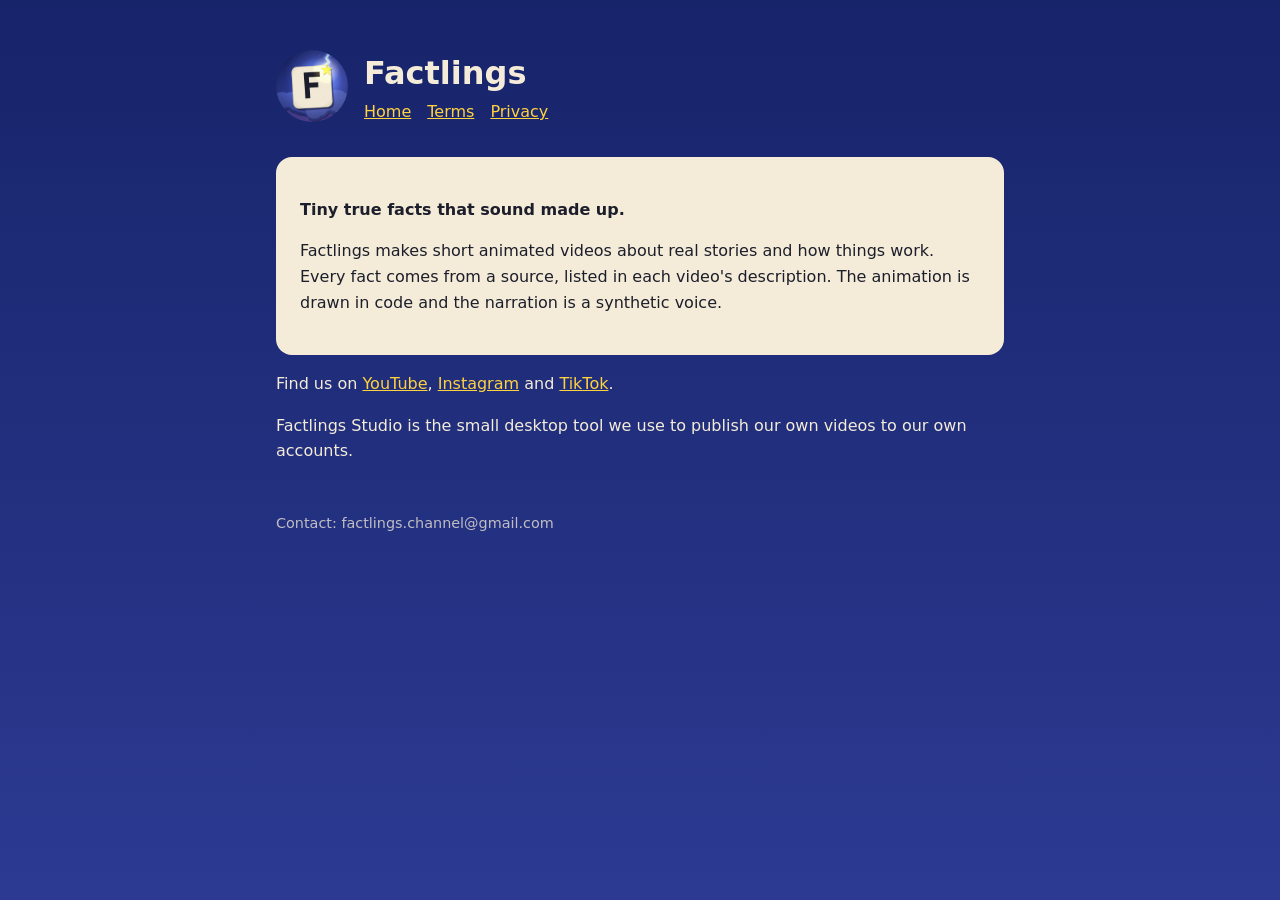
<file: index.html>
<!doctype html><html lang="en"><head><meta charset="utf-8"><meta name="viewport" content="width=device-width,initial-scale=1"><link rel="icon" href="icon.png"><link rel="stylesheet" href="style.css"><title>Factlings</title></head><body><main><header><img src="icon.png" alt="Factlings"><div><h1>Factlings</h1><nav><a href="index.html">Home</a><a href="terms.html">Terms</a><a href="privacy.html">Privacy</a></nav></div></header>
<div class="card"><p><strong>Tiny true facts that sound made up.</strong></p><p>Factlings makes short animated videos about real stories and how things work. Every fact comes from a source, listed in each video's description. The animation is drawn in code and the narration is a synthetic voice.</p></div>
<p>Find us on <a href="https://www.youtube.com/@factlingsofficial">YouTube</a>, <a href="https://www.instagram.com/factlings.official/">Instagram</a> and <a href="https://www.tiktok.com/@factlings">TikTok</a>.</p>
<p>Factlings Studio is the small desktop tool we use to publish our own videos to our own accounts.</p>
<footer>Contact: factlings.channel@gmail.com</footer></main></body></html>
</file>
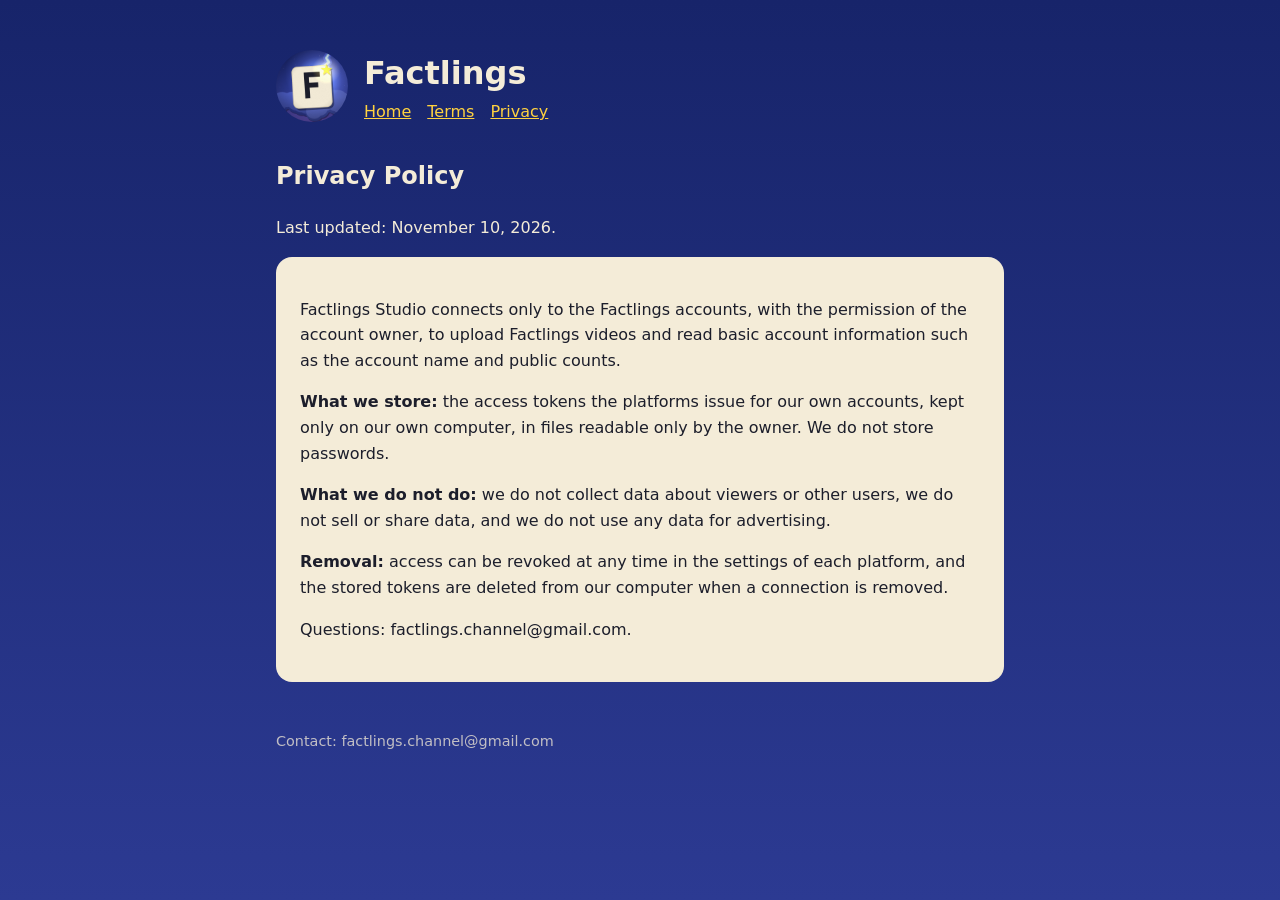
<file: privacy.html>
<!doctype html><html lang="en"><head><meta charset="utf-8"><meta name="viewport" content="width=device-width,initial-scale=1"><link rel="icon" href="icon.png"><link rel="stylesheet" href="style.css"><title>Privacy Policy</title></head><body><main><header><img src="icon.png" alt="Factlings"><div><h1>Factlings</h1><nav><a href="index.html">Home</a><a href="terms.html">Terms</a><a href="privacy.html">Privacy</a></nav></div></header>
<h2>Privacy Policy</h2><p>Last updated: November 10, 2026.</p>
<div class="card">
<p>Factlings Studio connects only to the Factlings accounts, with the permission of the account owner, to upload Factlings videos and read basic account information such as the account name and public counts.</p>
<p><strong>What we store:</strong> the access tokens the platforms issue for our own accounts, kept only on our own computer, in files readable only by the owner. We do not store passwords.</p>
<p><strong>What we do not do:</strong> we do not collect data about viewers or other users, we do not sell or share data, and we do not use any data for advertising.</p>
<p><strong>Removal:</strong> access can be revoked at any time in the settings of each platform, and the stored tokens are deleted from our computer when a connection is removed.</p>
<p>Questions: factlings.channel@gmail.com.</p></div>
<footer>Contact: factlings.channel@gmail.com</footer></main></body></html>
</file>
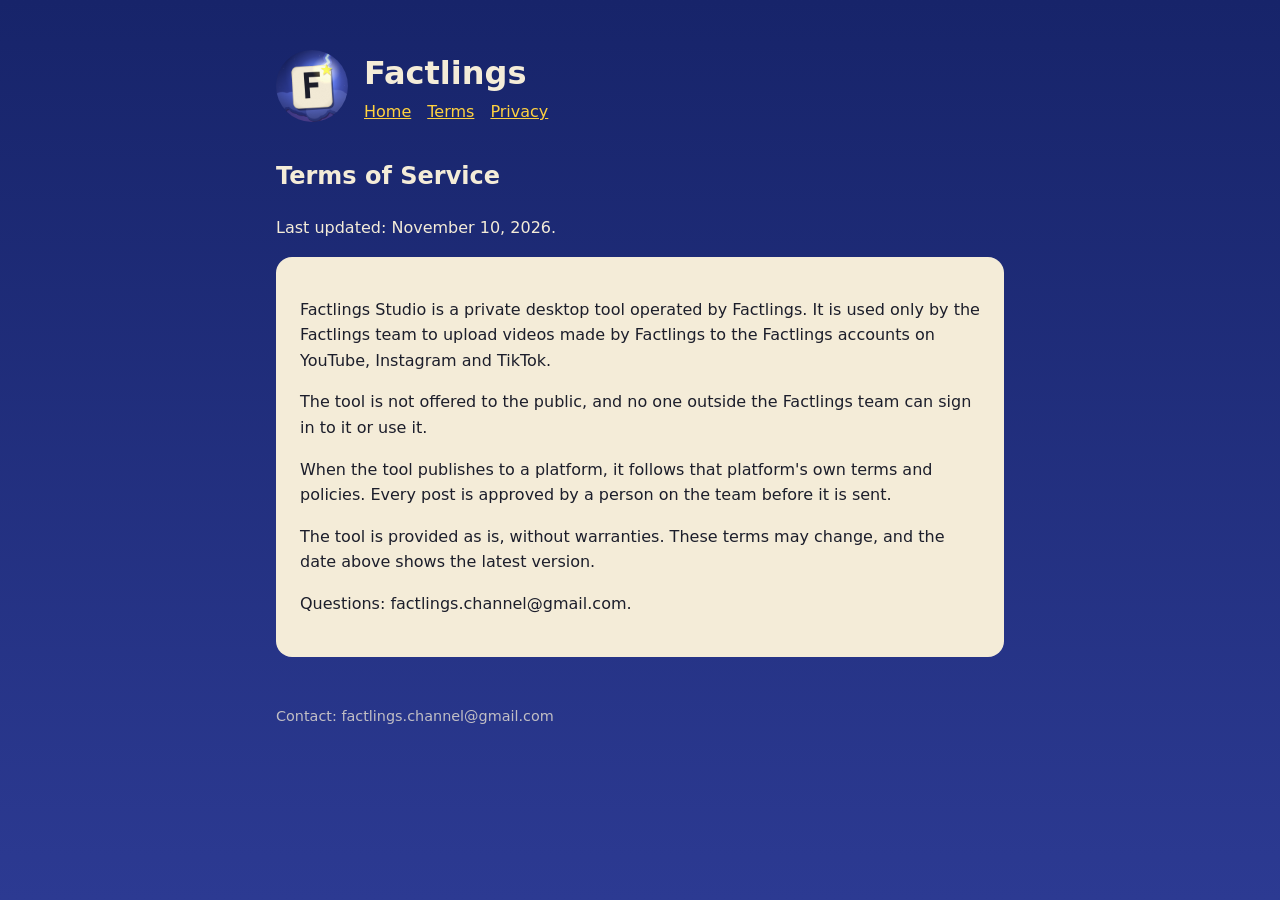
<file: terms.html>
<!doctype html><html lang="en"><head><meta charset="utf-8"><meta name="viewport" content="width=device-width,initial-scale=1"><link rel="icon" href="icon.png"><link rel="stylesheet" href="style.css"><title>Terms of Service</title></head><body><main><header><img src="icon.png" alt="Factlings"><div><h1>Factlings</h1><nav><a href="index.html">Home</a><a href="terms.html">Terms</a><a href="privacy.html">Privacy</a></nav></div></header>
<h2>Terms of Service</h2><p>Last updated: November 10, 2026.</p>
<div class="card">
<p>Factlings Studio is a private desktop tool operated by Factlings. It is used only by the Factlings team to upload videos made by Factlings to the Factlings accounts on YouTube, Instagram and TikTok.</p>
<p>The tool is not offered to the public, and no one outside the Factlings team can sign in to it or use it.</p>
<p>When the tool publishes to a platform, it follows that platform's own terms and policies. Every post is approved by a person on the team before it is sent.</p>
<p>The tool is provided as is, without warranties. These terms may change, and the date above shows the latest version.</p>
<p>Questions: factlings.channel@gmail.com.</p></div>
<footer>Contact: factlings.channel@gmail.com</footer></main></body></html>
</file>
<file: style.css>
:root{--bg:#17246a;--bg2:#2c3a92;--paper:#f4ecd8;--ink:#1c1e2b;--yellow:#ffd23f}
*{box-sizing:border-box}body{margin:0;font-family:system-ui,-apple-system,Segoe UI,Roboto,sans-serif;background:linear-gradient(180deg,var(--bg),var(--bg2));color:var(--paper);min-height:100vh;line-height:1.6}
main{max-width:760px;margin:0 auto;padding:48px 16px}header{display:flex;align-items:center;gap:16px;margin-bottom:32px}header img{width:72px;height:72px;border-radius:50%}
h1{margin:0;font-size:2rem}h2{margin-top:2rem}a{color:var(--yellow)}.card{background:var(--paper);color:var(--ink);border-radius:16px;padding:24px;margin:16px 0}
nav a{margin-right:16px}footer{margin-top:48px;opacity:.75;font-size:.9rem}
</file>
